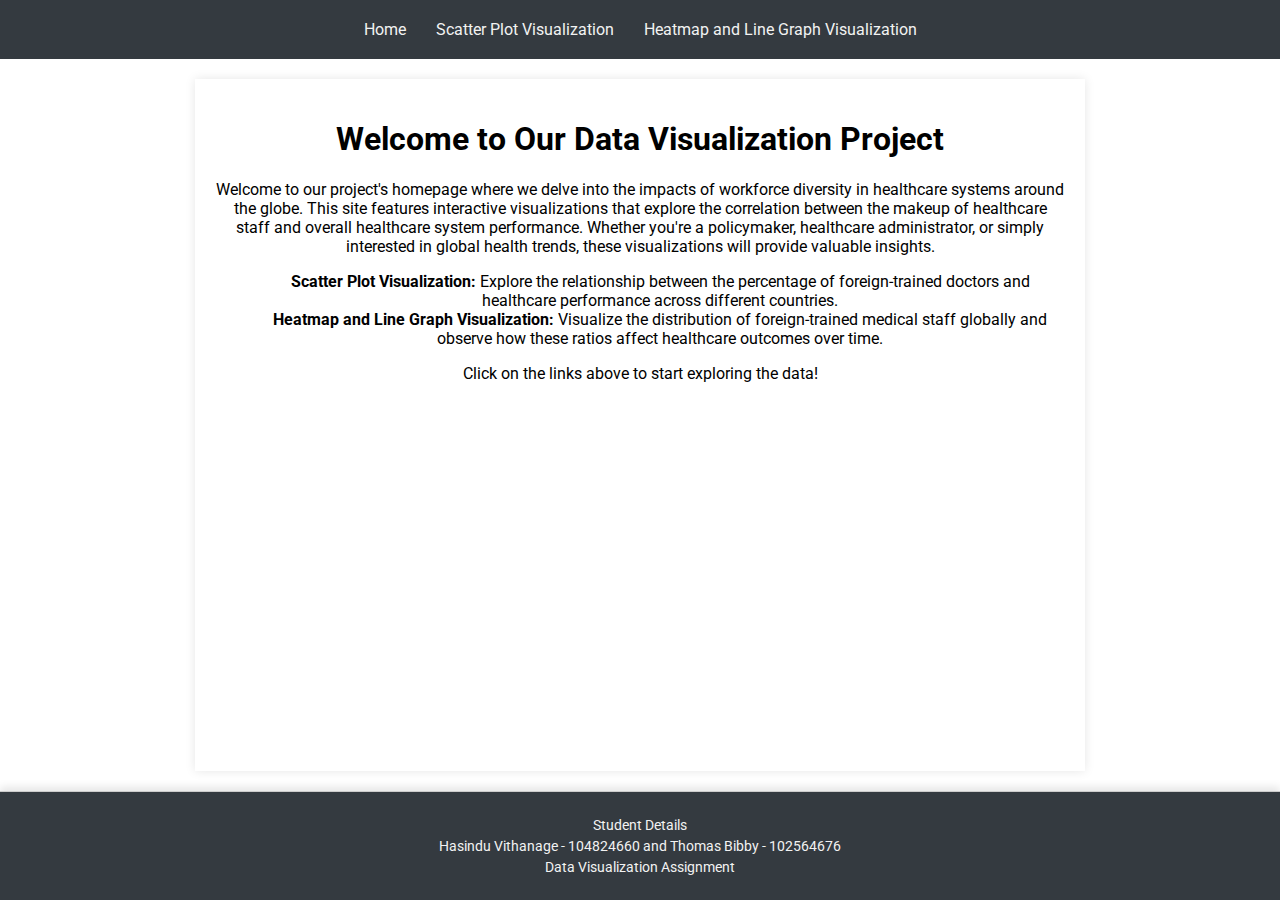
<file: index.html>
<!DOCTYPE html>
<html lang="en">
<head>
    <meta charset="UTF-8">
    <meta name="viewport" content="width=device-width, initial-scale=1.0">
    <title>Project Visualization Homepage</title>
    <link rel="stylesheet" href="styles.css">
    <link href="https://fonts.googleapis.com/css2?family=Roboto:wght@400;700&display=swap" rel="stylesheet">
</head>
<body>
<header>
    <nav class="navbar">
        <a href="index.html">Home</a>
        <a href="scatterplot.html">Scatter Plot Visualization</a>
        <a href="heatmap_linegraph.html">Heatmap and Line Graph Visualization</a>
    </nav>
</header>

<div class="content">
    <h1>Welcome to Our Data Visualization Project</h1>
    <p>
        Welcome to our project's homepage where we delve into the impacts of workforce
        diversity in healthcare systems around the globe. This site features interactive visualizations that explore
        the correlation between the makeup of healthcare staff and overall healthcare system performance. Whether
        you're a policymaker, healthcare administrator, or simply interested in global health trends, these
        visualizations will provide valuable insights.
    </p>
    <ul>
        <li><strong>Scatter Plot Visualization:</strong> Explore the relationship between the percentage of foreign-trained doctors and healthcare performance across different countries.</li>
        <li><strong>Heatmap and Line Graph Visualization:</strong> Visualize the distribution of foreign-trained medical staff globally and observe how these ratios affect healthcare outcomes over time.</li>
    </ul>

    <p>
        Click on the links above to start exploring the data!
    </p>
</div>
<footer>
    <p>Student Details</p>
    <p>Hasindu Vithanage - 104824660 and Thomas Bibby - 102564676</p>
    <p>Data Visualization Assignment</p>
</footer>
</body>
</html>
</file>
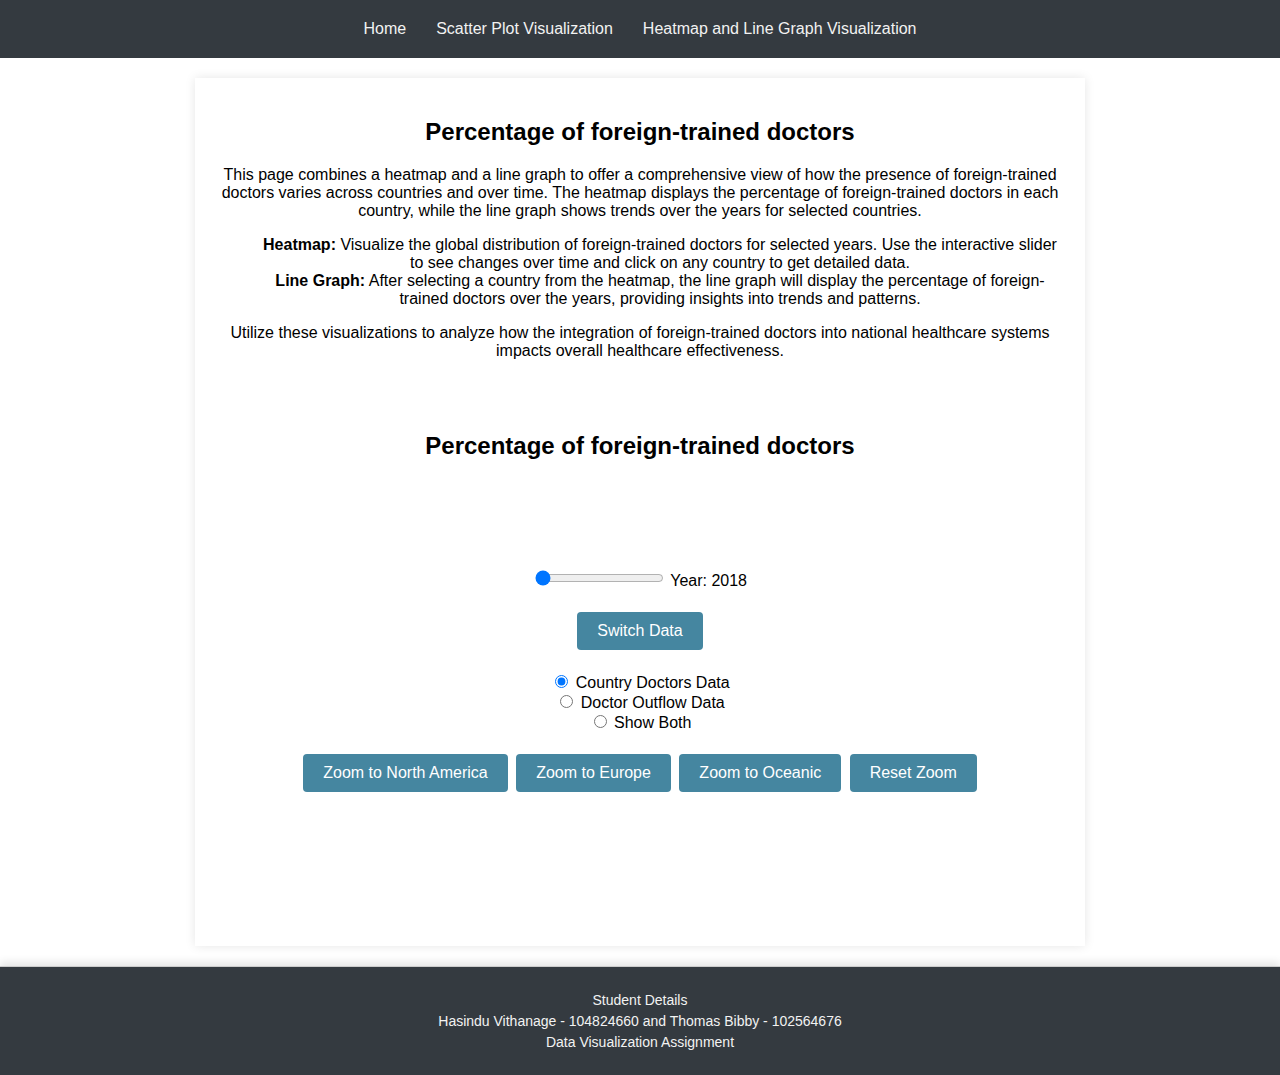
<file: heatmap_linegraph.html>
<!DOCTYPE html>
<html lang="en">
<head>
    <meta charset="UTF-8">
    <meta name="viewport" content="width=device-width, initial-scale=1.0">
    <title>Heatmap and Line Graph Visualization</title>
    <link rel="stylesheet" href="styles.css">
    <script src="https://d3js.org/d3.v7.min.js"></script>
    <script src="heatmap.js"></script>
    <script src="linegraph.js"></script>
</head>
<body>
<header>
    <nav class="navbar">
        <a href="index.html">Home</a>
        <a href="scatterplot.html">Scatter Plot Visualization</a>
        <a href="heatmap_linegraph.html">Heatmap and Line Graph Visualization</a>
    </nav>
</header>

<div class="content">
    <h2>Percentage of foreign-trained doctors</h2>
    <p>
        This page combines a heatmap and a line graph to offer
        a comprehensive view of how the presence of foreign-trained
        doctors varies across countries and over time. The heatmap
        displays the percentage of foreign-trained doctors in each
        country, while the line graph shows trends over the years
        for selected countries.
    </p>
    <ul>
        <li><strong>Heatmap:</strong> Visualize the global distribution of foreign-trained doctors for selected years. Use the interactive slider to see changes over time and click on any country to get detailed data.</li>
        <li><strong>Line Graph:</strong> After selecting a country from the heatmap, the line graph will display the percentage of foreign-trained doctors over the years, providing insights into trends and patterns.</li>
    </ul>
    <p>Utilize these visualizations to analyze how the integration of foreign-trained doctors into national healthcare systems impacts overall healthcare effectiveness.</p>

    <br><br>
    <div class="heatmap-container">
        <h2 id="heatmap-title">Percentage of foreign-trained doctors</h2>
        <div id="legendContainer">
            <svg id="legend" width="300" height="50"></svg>
        </div>
        <div id="heatmap"></div>
        <br>
        <input type="range" min="2018" max="2021" value="2018" step="1" id="yearSlider" oninput="updateHeatmap(this.value)">
        <label for="yearSlider" id="yearLabel">Year: 2018</label>
        <br><br>
        <button id="toggleData" onclick="toggle()">Switch Data</button>
        <br /><br />

        <!-- Radio buttons for data selection -->
        <input type="radio" id="showDoctors" name="dataSelection" value="doctors" checked onclick="showDoctorsData()">
        <label for="showDoctors">Country Doctors Data</label><br>
        <input type="radio" id="showOutflow" name="dataSelection" value="outflow" onclick="showOutflowData()">
        <label for="showOutflow">Doctor Outflow Data</label><br>
        <input type="radio" id="showBoth" name="dataSelection" value="both" onclick="showBothData()">
        <label for="showBoth">Show Both</label>
        <br /><br />

        <button onclick="zoomToNorthAmerica()">Zoom to North America</button>
        <button onclick="zoomToEurope()">Zoom to Europe</button>
        <button onclick="zoomToOceanic()">Zoom to Oceanic</button>
        <button onclick="resetZoom()">Reset Zoom</button>
    </div>

    <div
            id="heatmap-tooltip"
            class="heatmap-tooltip"
            style="opacity: 0; position: absolute; pointer-events: none"
    ></div>
    <br><br><br>
    <div class="linegraph-container">
        <br>
        <div id="linegraph"></div>
    </div>
    <br>
</div>
<footer>
    <p>Student Details</p>
    <p>Hasindu Vithanage - 104824660 and Thomas Bibby - 102564676</p>
    <p>Data Visualization Assignment</p>
</footer>
</body>
</html>
</file>
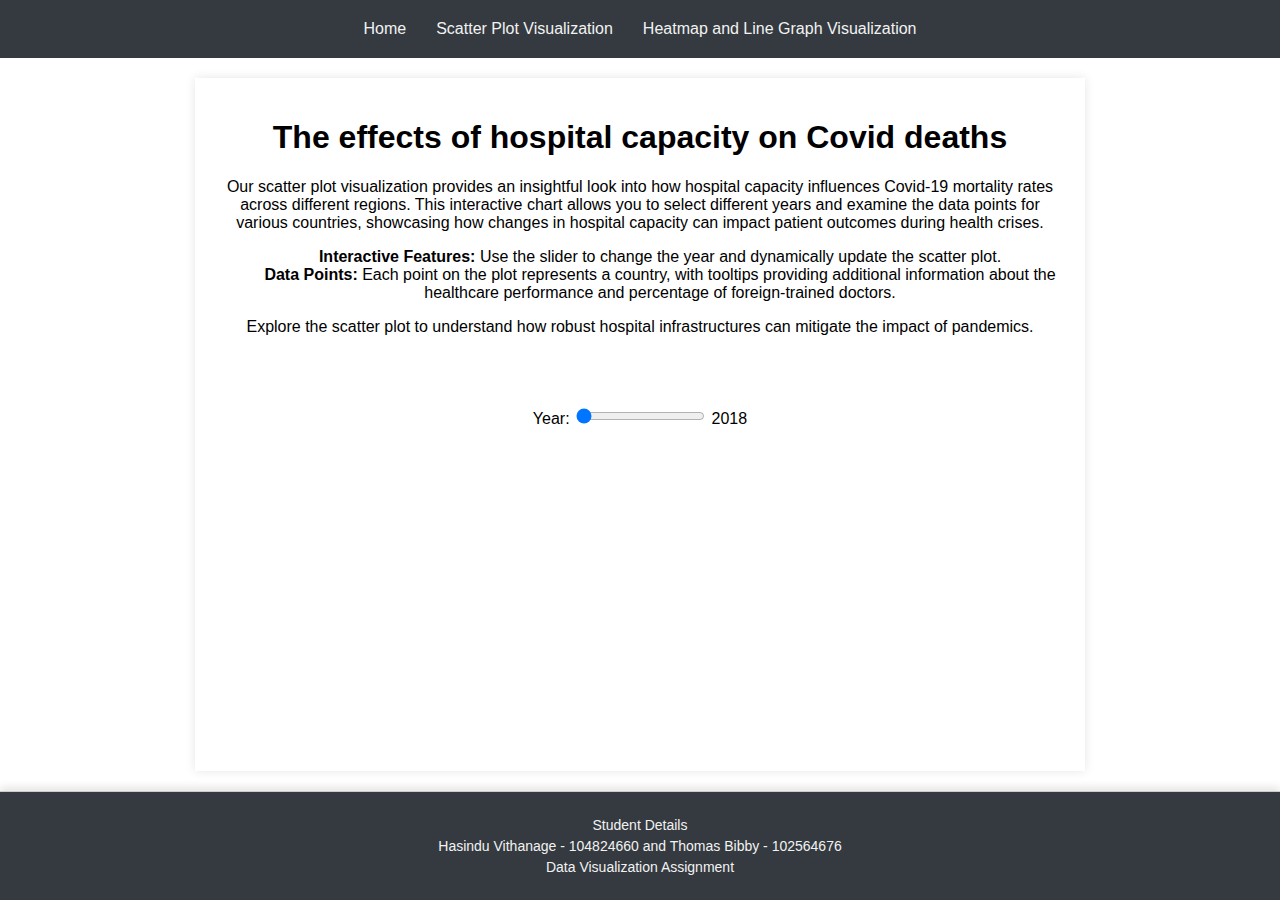
<file: scatterplot.html>
<!DOCTYPE html>
<html lang="en">
<head>
    <meta charset="UTF-8">
    <meta name="viewport" content="width=device-width, initial-scale=1.0">
    <title>Scatter Plot Visualization</title>
    <link rel="stylesheet" href="styles.css">
    <script src="https://d3js.org/d3.v7.min.js"></script>
    <script src="scatterplot.js"></script>
</head>
<body>
<header>
    <nav class="navbar">
        <a href="index.html">Home</a>
        <a href="scatterplot.html">Scatter Plot Visualization</a>
        <a href="heatmap_linegraph.html">Heatmap and Line Graph Visualization</a>
    </nav>
</header>

<div class="content">
    <h1>The effects of hospital capacity on Covid deaths</h1>
    <p>
        Our scatter plot visualization provides an insightful look into
        how hospital capacity influences Covid-19 mortality rates across
        different regions. This interactive chart allows you to select
        different years and examine the data points for various countries,
        showcasing how changes in hospital capacity can impact patient
        outcomes during health crises.
    </p>
    <ul>
        <li><strong>Interactive Features:</strong> Use the slider to change the year and dynamically update the scatter plot.</li>
        <li><strong>Data Points:</strong> Each point on the plot represents a country, with tooltips providing additional information about the healthcare performance and percentage of foreign-trained doctors.</li>
    </ul>
    <p>Explore the scatter plot to understand how robust hospital infrastructures can mitigate the impact of pandemics.</p>

    <br><br>
    <div id="scatterplot"></div>
    <br>
    <div id="slider">
        <label for="yearSliderScatter">Year: </label>
        <input type="range" id="yearSliderScatter" min="2018" max="2021" value="2018" step="1">
        <span id="yearDisplay">2018</span>
    </div>
    <br>
</div>
<footer>
    <p>Student Details</p>
    <p>Hasindu Vithanage - 104824660 and Thomas Bibby - 102564676</p>
    <p>Data Visualization Assignment</p>
</footer>
</body>
</html>
</file>
<file: styles.css>
/* General body and footer styling  */
body, footer {
    text-align: center;
    font-family: 'Roboto', sans-serif;
}

ul {
    list-style-type: none;
}

html, body {
    height: 100%;
    margin: 0;
    display: flex;
    flex-direction: column;
}

/* Header styling for navigation bar */
header {
    background-color: #343a40;
    padding: 10px 0;
}

.navbar {
    display: flex;
    justify-content: center;
    list-style: none;
    margin: 0;
    padding: 0;
}

.navbar a {
    color: #f2f2f2;
    text-align: center;
    padding: 10px 15px;
    text-decoration: none;
    transition: background-color 0.3s ease;
}

.navbar a:hover, .navbar a:focus {
    background-color: #ddd;
    color: black;
}

/* Content styling  */
.content {
    max-width: 850px;
    margin: 20px auto;
    padding: 20px;
    box-shadow: 0 0 10px rgba(0,0,0,0.1);
    flex: 1;

}

/* Styling for visualization containers */
.visualization-container {
    display: flex;
    justify-content: space-around;
    flex-wrap: wrap;
    gap: 20px;
}

.visualization-container > div {
    flex-basis: 48%; /* Responsive flex basis */
    height: 600px;
    border: 2px solid #ddd;
    box-shadow: 0 2px 4px rgba(0,0,0,0.1);
    position: relative;
}

#heatmap svg, #linegraph svg {
    width: 100%;
    height: 100%;
}

#heatmap svg {
    border: 2px solid #000;
}

.heatmap-tooltip {
    background: white;
    border: 1px solid #000;
    padding: 5px 10px;
    border-radius: 5px;
    text-align: center;
}

.tooltip {
    background: white;
    border: 1px solid #000;
    padding: 5px 10px;
    border-radius: 5px;
    text-align: center;
}

#legendContainer {
    display: flex;
    justify-content: center;
    margin: 20px 0;
}

/* Button styling  */
button {
    background-color: #4586a0;
    border: none;
    color: white;
    padding: 10px 20px;
    text-align: center;
    text-decoration: none;
    display: inline-block;
    font-size: 16px;
    margin: 4px 2px;
    cursor: pointer;
    border-radius: 4px;
    transition: background-color 0.3s ease;
}

button:hover {
    background-color: #4586a091;
}

/* Styling for linegraph container and footer*/
.linegraph-container {
    display: flex;
    justify-content: center;
    align-items: center;
    width: 100%;
    padding: 20px;
}

#linegraph {
    width: 100%;
    height: 100%;
}


footer {
    background-color: #343a40;
    padding: 20px 0;
    font-size: 14px;
    color: #f2f2f2;
    border-top: 1px solid #ccc;
    box-shadow: 0 -4px 8px rgba(0, 0, 0, 0.1);
}

footer p {
    margin: 5px 0;
}
</file>
